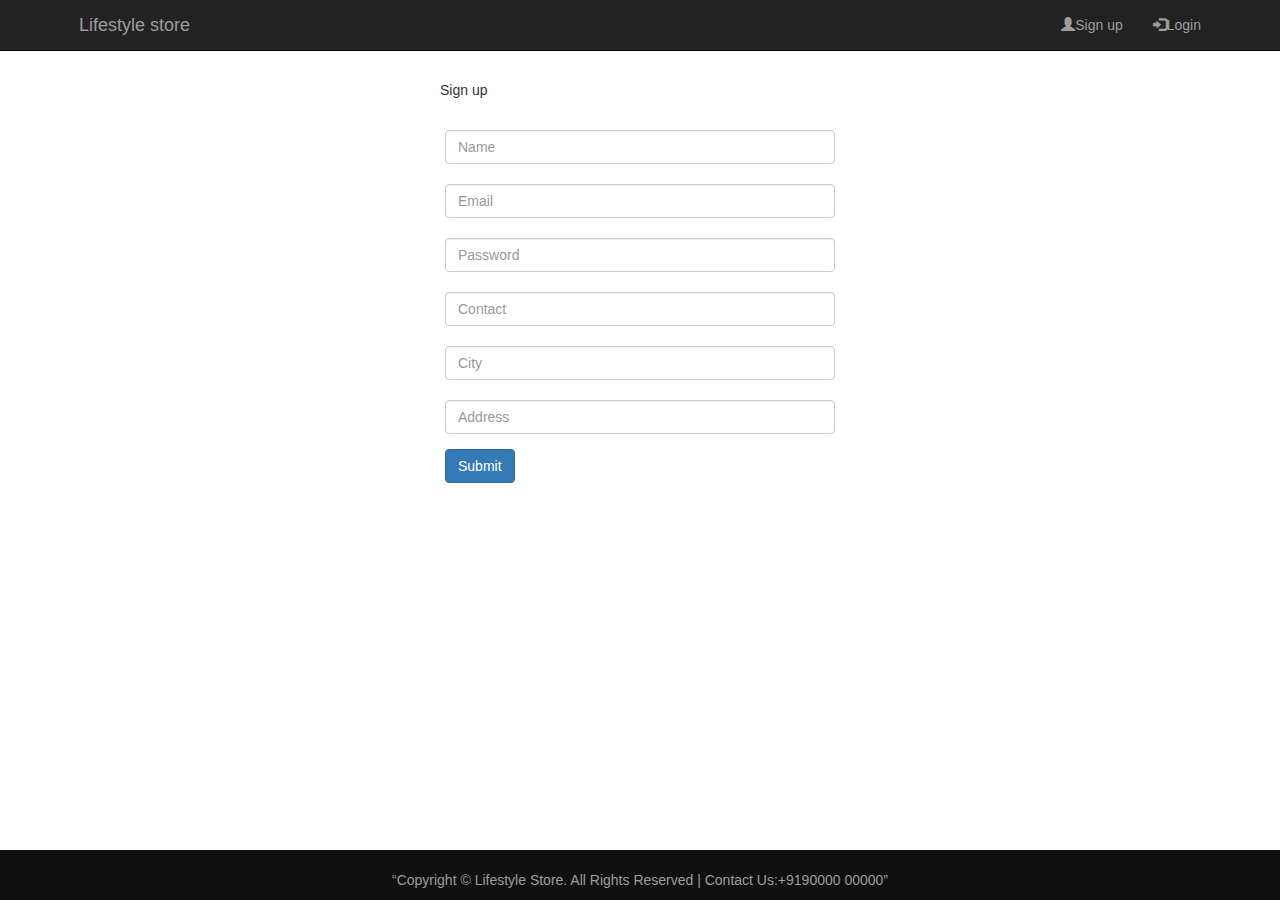
<file: forms.html>
<!DOCTYPE html>
<html>
    <head>
        <title>Sign up</title>
        <!-- Latest compiled and minified CSS -->
        <link rel="stylesheet" href="https://maxcdn.bootstrapcdn.com/bootstrap/3.3.7/css/bootstrap.min.css" >

        <!-- jQuery library -->
        <script src="https://ajax.googleapis.com/ajax/libs/jquery/1.12.4/jquery.min.js"></script>

        <!-- Latest compiled and minified JavaScript -->
        <script src="https://maxcdn.bootstrapcdn.com/bootstrap/3.3.7/js/bootstrap.min.js"></script>
        <meta name="viewport" content="width=device-width, initial-scale=1">
        <link rel="stylesheet" href="Index boot.css">
     </head>
    <body>
        
      <!--NAVIGATION BAR-->
            
      <div class="header">
            <nav class="navbar navbar-inverse navbar-fixed-top">
              <div class="container">
                <div class="navbar-header">
                  <button type="button" class="navbar-toggle" data-toggle="collapse" data-target="#myNavbar">
                    <span class="icon-bar"></span>
                    <span class="icon-bar"></span>
                    <span class="icon-bar"></span>
                  </button>
                  <a href="#" class="navbar-brand">Lifestyle store</a>
                </div>
                <div class="collapse navbar-collapse" id="myNavbar">
                  <ul class="nav navbar-nav navbar-right">
                    <li><a href="#"><span class="glyphicon glyphicon-user"></span>Sign up</a></li>
                    <li><a href="login.html"><span class="glyphicon glyphicon-log-in"></span>Login</a></li>
                  </ul>
              </div>
            </nav>
            </div>
        
        
<!--SIGN UP-->
            
<div class="login">
                <p>Sign up</p>
                  <form class="form""">
                    <div class="form-group">
                      <label for="Name"></label>
                      <input type="text" class="form-control" id="Name" placeholder="Name"/>
                    
                    
                        <label for="email"></label>
                        <input type="email" class="form-control" id="email" placeholder="Email"/>
                      
                    
                      <label for="pwd"></label>
                      <input type="password" class="form-control" id="pwd" placeholder="Password" />
                    
                    
                        <label for="Contact"></label>
                        <input type="tel" class="form-control" id="Contact" placeholder="Contact" />
                      
                      
                        <label for="City"></label>
                        <input type="text" class="form-control" id="City" placeholder="City"/>
                       
                      
                        <label for="Address"></label>
                        <input type="text" class="form-control" id="Address" placeholder="Address"/>
                      </div>
                    <button type="login" class="btn btn-primary">Submit</button>
                  </form>
                
              </div>
        

<!-- Footer -->
<footer>
    <div class="container">
      <p>
        <center>
          “Copyright © Lifestyle Store. All Rights Reserved | Contact Us:+9190000 00000”
        </center>
      </p>
    </div>
  </footer>
</body>
</html>
</file>
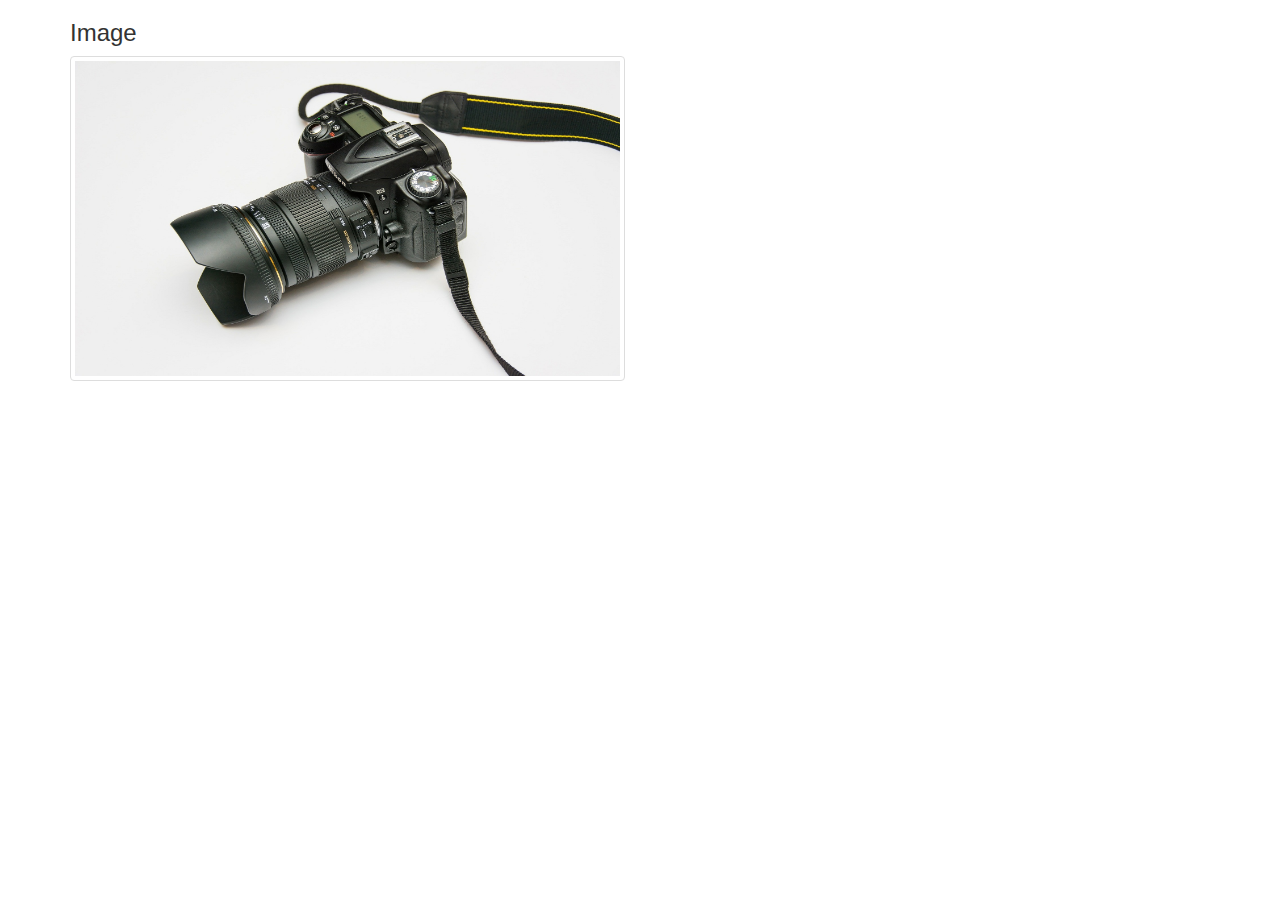
<file: img.html>
<!DOCTYPE html>
<html>
    <head>
        <title>Breakpoints - hidden/visible concept</title>
        <!-- Latest compiled and minified CSS -->
        <link rel="stylesheet" href="https://maxcdn.bootstrapcdn.com/bootstrap/3.3.7/css/bootstrap.min.css" >

        <!-- jQuery library -->
        <script src="https://ajax.googleapis.com/ajax/libs/jquery/1.12.4/jquery.min.js"></script>

        <!-- Latest compiled and minified JavaScript -->
        <script src="https://maxcdn.bootstrapcdn.com/bootstrap/3.3.7/js/bootstrap.min.js"></script>
        <meta name="viewport" content="width=device-width, initial-scale=1">
     <body>
     <div class="container">
          <div class="row">
              <div class="col-xs-6">
                  <h3>Image</h3>
                    <img src="1.jpg" class="img-responsive img-thumbnail"alt="Responsive img">
          </div>
     </div>
    </div>
       
    </body>
    </html>
</file>
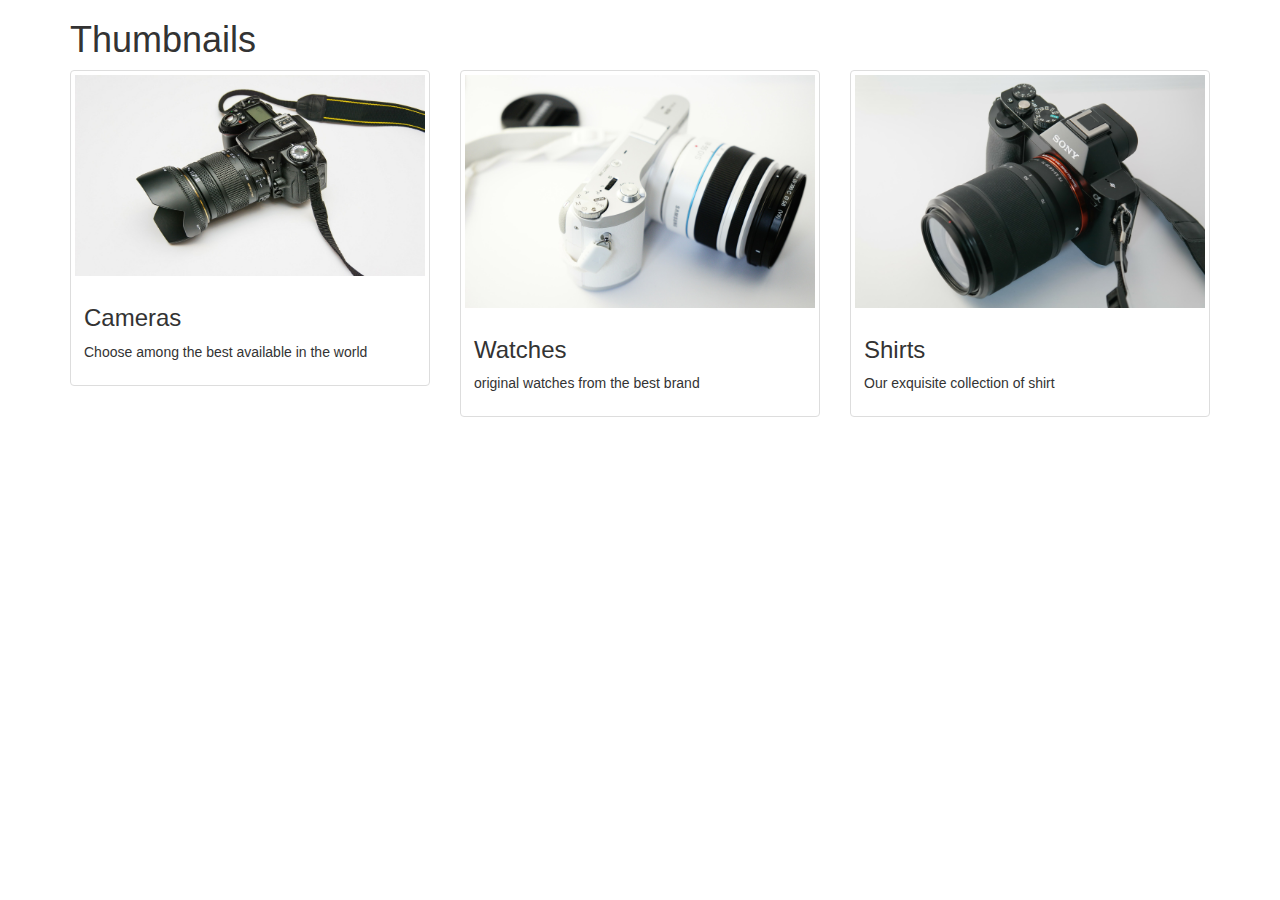
<file: img2.html>
<!DOCTYPE html>
<html>
    <head>
        <title>Breakpoints - hidden/visible concept</title>
        <!-- Latest compiled and minified CSS -->
        <link rel="stylesheet" href="https://maxcdn.bootstrapcdn.com/bootstrap/3.3.7/css/bootstrap.min.css" >

        <!-- jQuery library -->
        <script src="https://ajax.googleapis.com/ajax/libs/jquery/1.12.4/jquery.min.js"></script>

        <!-- Latest compiled and minified JavaScript -->
        <script src="https://maxcdn.bootstrapcdn.com/bootstrap/3.3.7/js/bootstrap.min.js"></script>
        <meta name="viewport" content="width=device-width, initial-scale=1">
     </head>
     <style>
.thumbnail{
   display:block;
   padding:4px;
   margin-bottom:20px;
   line-height: 1.42857143;
   backgound-color: #fff;
   border:1px solid #ddd;
   border-radius: 4px;
   -webkit-transition: border .2s ease-in-out;
        -o-transition: border .2s ease-in-out;
           transition: border .2s ease-in-out;
   }
</style>
     <body>
      <div class="container">
          <h1>Thumbnails</h1>
          <div class="row">
               <div class="col-sm-4">
                   <div class="thumbnail">
                     <img src="1.jpg" alt="Responsive image">
                   <div class="caption">          
                           <h3>Cameras</h3>
                               <p>Choose among the best available in the world</p>
                   </div>
           </div>
    </div>
    <div class="col-sm-4">
                   <div class="thumbnail">
                     <img src="2.jpg" alt="Responsive image">
                   <div class="caption">          
                           <h3>Watches</h3>
                             <p>original watches from the best brand</p>
                   </div>
                   </div>
    </div>
   <div class="col-sm-4">
                   <div class="thumbnail">
                     <img src="3.jpg" alt="Responsive image">
                   <div class="caption">          
                           <h3>Shirts</h3>
                             <p>Our exquisite collection of shirt</p>

                   </div>
                   </div>
                  </div>   
    </body>
    </html>
</file>
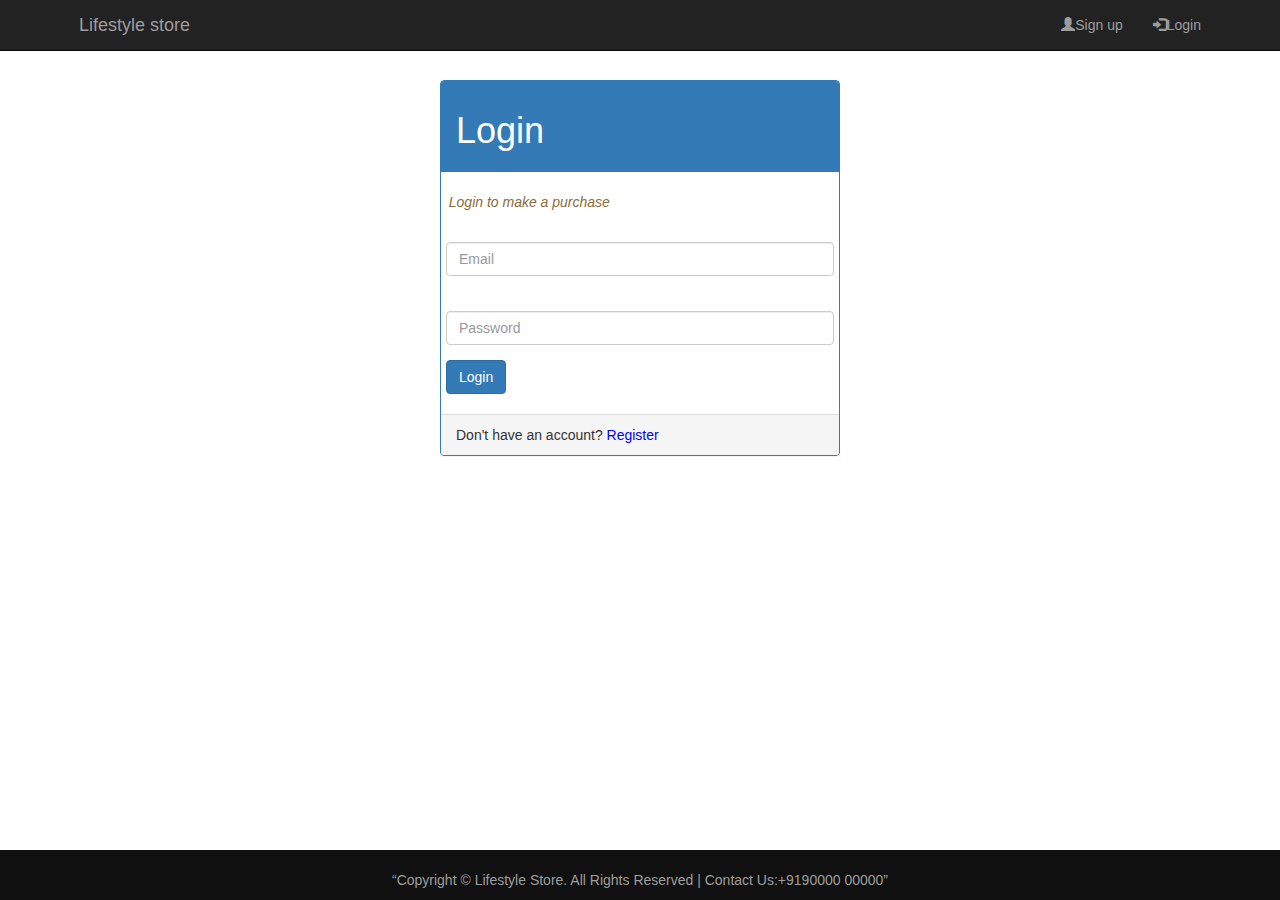
<file: login.html>
<!DOCTYPE html>
<html>
  <head>
    <title>Login Form</title>
    <!-- Latest compiled and minified CSS -->
    <link
      rel="stylesheet"href="https://maxcdn.bootstrapcdn.com/bootstrap/3.3.7/css/bootstrap.min.css"/>

    <!-- jQuery library -->
    <script src="https://ajax.googleapis.com/ajax/libs/jquery/1.12.4/jquery.min.js"></script>

    <!-- Latest compiled and minified JavaScript -->
    <script src="https://maxcdn.bootstrapcdn.com/bootstrap/3.3.7/js/bootstrap.min.js"></script>
    <meta name="viewport" content="width=device-width, initial-scale=1" />
    <link rel="stylesheet" href="indexboot.css">
    
  </head>

  <body>
    <!--NAVIGATIONBAR-->
    <div class="header">
      <nav class="navbar navbar-inverse navbar-fixed-top">
        <div class="container">
          <div class="navbar-header">
            <button type="button" class="navbar-toggle" data-toggle="collapse" data-target="#myNavbar">
              <span class="icon-bar"></span>
              <span class="icon-bar"></span>
              <span class="icon-bar"></span>
            </button>
            <a href="#" class="navbar-brand">Lifestyle store</a>
          </div>
          <div class="collapse navbar-collapse" id="myNavbar">
            <ul class="nav navbar-nav navbar-right">
              <li><a href="forms.html target= "_blank" ><span class="glyphicon glyphicon-user"></span>Sign up</a></li>
              <li><a href="login.html"><span class="glyphicon glyphicon-log-in"></span>Login</a></li>
            </ul>
        </div>
      </nav>
      </div>
    
      <!--LOGIN-->
      
      <div class="login">
      <div class="panel panel-primary">
        <div class="panel-heading"><h1>Login</h1></div>
        <br />
        <p class="text-warning" font-family:> <i>&nbsp Login to make a purchase</i></p>
        <form class="form">
          <div class="form-group">
            <label for="email"></label>
            <input
              type="email"
              class="form-control"
              id="email"
              placeholder="Email"/>
        </div>
          <div class="form-group">
            <label for="pwd"></label>
            <input
              type="password"
              class="form-control"
              id="pwd"
              placeholder="Password"
            />
          </div>

          <button type="login" class="btn btn-primary">Login</button>
          <br />
        </form>
        <br />
        <div class="panel-footer">Don't have an account?
        <a href="forms.html" style="color:blue;">Register</a></div>
      </div>
      <br />
      </div>

<!-- Footer -->
<footer>
    <div class="container">
      <p>
        <center>
          “Copyright © Lifestyle Store. All Rights Reserved | Contact Us:+9190000 00000”
        </center>
      </p>
    </div>
  </footer>
   

</body>
</html>
</file>
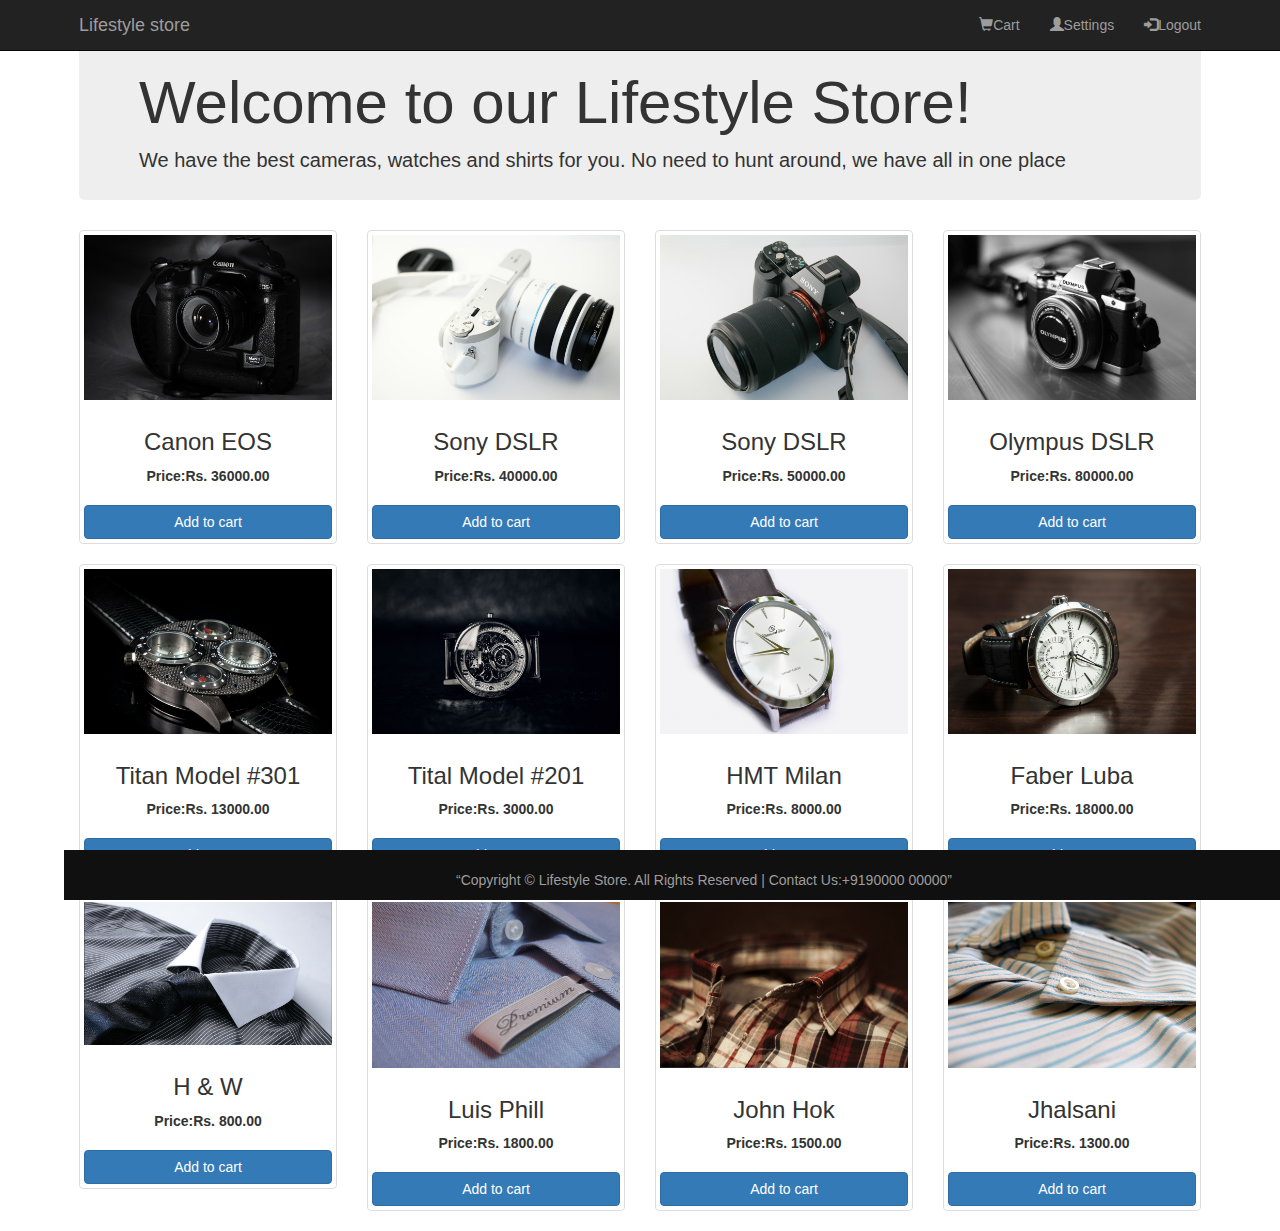
<file: products.html>
<!DOCTYPE html>
<html>
    <head>
        <title>Products</title>
        <!-- Latest compiled and minified CSS -->
        <link rel="stylesheet" href="https://maxcdn.bootstrapcdn.com/bootstrap/3.3.7/css/bootstrap.min.css" >

        <!-- jQuery library -->
        <script src="https://ajax.googleapis.com/ajax/libs/jquery/1.12.4/jquery.min.js"></script>

        <!-- Latest compiled and minified JavaScript -->
        <script src="https://maxcdn.bootstrapcdn.com/bootstrap/3.3.7/js/bootstrap.min.js"></script>
        <meta name="viewport" content="width=device-width, initial-scale=1">
        <link rel="stylesheet" href="Index boot.css">
        </head>
     <body>
       <nav class="navbar navbar-inverse navbar-fixed-top">
             <div class="container">
                <div class="navbar-header">
                    <button type="button" class="navbar-toggle"data-toggle="collapse" data-target="#myNavbar">
                       <span class="icon-bar"></span>
                       <span class="icon-bar"></span>
                       <span class="icon-bar"></span>
                    </button>
                    <a href="#" class="navbar-brand">Lifestyle store</a>
                    </div>
                    <div class="collapse navbar-collapse" id="myNavbar">
                        <ul class="nav navbar-nav navbar-right">
                            <li><a href="cart.html" target="_blank"><span class="glyphicon glyphicon-shopping-cart"></span>Cart</a></li>
                            <li><a href="settings.html"target="_blank"><span class="glyphicon glyphicon-user"></span>Settings</a></li>
                            <li><a href="index boot.html"target="_blank"><span class="glyphicon glyphicon-log-in"></span>Logout</a></li>
                        </ul>
                    </div>
                  </nav>
<!--P r o d u c t s-->
 <div class="container">
     <div class="jumbotron">
         <h1 style="font-size: 60px;">Welcome to our Lifestyle Store!</h1>
         <p style="font-size: 20px;">We have the best cameras, watches and shirts for you. No need to hunt around, we
            have all in one place</p>
     </div>
 </div>   
 
 <div class="container">
    <div class="row">
         <div class="col-md-3">
             <div class="thumbnail">
               <img src="5.jpg" alt="Responsive image">
             <div class="caption">          
                     <h3>Canon EOS</h3>
                         <p>Price:Rs. 36000.00  </p>
             </div>
             <a href="cart.html" target="_blank"><button class= "btn btn-primary btn-block">Add to cart</button></a>
     </div>
</div>

<div class="col-md-3">
             <div class="thumbnail">
               <img src="2.jpg" alt="Responsive image">
             <div class="caption">          
                     <h3>Sony DSLR</h3>
                       <p>Price:Rs. 40000.00 </p>
             </div>
             <a href="cart.html" target="_blank"><button class="btn btn-primary btn-block">Add to cart</button></a>
             </div>
</div>

<div class="col-md-3">
             <div class="thumbnail">
               <img src="3.jpg" alt="Responsive image">
             <div class="caption">          
                     <h3>Sony DSLR</h3>
                       <p>Price:Rs. 50000.00</p>

             </div>
             <a href="cart.html" target="_blank"><button class="btn btn-primary btn-block">Add to cart</button></a>
             </div>
            </div>  
            
<div class="col-md-3">
                <div class="thumbnail">
                  <img src="4.jpg" alt="Responsive image">
                <div class="caption">          
                        <h3>Olympus DSLR</h3>
                          <p>Price:Rs. 80000.00</p>
   
                </div>
                <a href="cart.html" target="_blank"><button class="btn btn-primary btn-block">Add to cart</button></a>
                </div>
               </div>  
<div class="col-md-3">
                <div class="thumbnail">
                  <img src="9.jpg" alt="Responsive image">
                <div class="caption">          
                        <h3>Titan Model #301</h3>
                          <p>Price:Rs. 13000.00</p>
   
                </div>
                <a href="cart.html" target="_blank"><button class="btn btn-primary btn-block">Add to cart</button></a>
                </div>
               </div>  
<div class="col-md-3">
                <div class="thumbnail">
                  <img src="10.jpg" alt="Responsive image">
                <div class="caption">          
                        <h3>Tital Model #201</h3>
                          <p>Price:Rs. 3000.00</p>
   
                </div>
                <a href="cart.html" target="_blank"><button class="btn btn-primary btn-block">Add to cart</button></a>
                </div>
               </div>  
<div class="col-md-3">
                <div class="thumbnail">
                  <img src="11.jpg" alt="Responsive image">
                <div class="caption">          
                        <h3>HMT Milan</h3>
                          <p>Price:Rs. 8000.00</p>
                          
   
                </div>
                <a href="cart.html" target="_blank"><button class="btn btn-primary btn-block">Add to cart</button></a>
                </div>
               </div>  
<div class="col-md-3">
                <div class="thumbnail">
                  <img src="12.jpg" alt="Responsive image">
                <div class="caption">          
                        <h3>Faber Luba</h3>
                          <p>Price:Rs. 18000.00</p>
   
                </div>
                <a href="cart.html" target="_blank"><button class="btn btn-primary btn-block">Add to cart</button></a>
                </div>
               </div>  
<div class="col-md-3">
                <div class="thumbnail">
                  <img src="8.jpg" alt="Responsive image">
                <div class="caption">          
                        <h3>H & W</h3>
                          <p>Price:Rs. 800.00</p>
   
                </div>
                <a href="cart.html" target="_blank"><button class="btn btn-primary btn-block">Add to cart</button></a>
                </div>
               </div>  
<div class="col-md-3">
                <div class="thumbnail">
                  <img src="6.jpg" alt="Responsive image">
                <div class="caption">          
                        <h3>Luis Phill</h3>
                          <p>Price:Rs. 1800.00</p>
   
                </div>
                <a href="cart.html" target="_blank"><button class="btn btn-primary btn-block">Add to cart</button></a>
                </div>
               </div>  
<div class="col-md-3">
                <div class="thumbnail">
                  <img src="13.jpg" alt="Responsive image">
                <div class="caption">          
                        <h3>John Hok</h3>
                          <p>Price:Rs. 1500.00</p>
   
                </div>
                <a href="cart.html" target="_blank"><button class="btn btn-primary btn-block">Add to cart</button></a>
                </div>
               </div>  
<div class="col-md-3">
                <div class="thumbnail">
                  <img src="14.jpg" alt="Responsive image">
                <div class="caption">          
                        <h3>Jhalsani</h3>
                          <p>Price:Rs. 1300.00</p>
   
                </div>
                <a href="cart.html" target="_blank"><button class="btn btn-primary btn-block">Add to cart</button></a>
                </div>
               </div>  

                  
                  <!-- Footer -->
<footer>
    <div class="container">
      <p>
        <center>
          “Copyright © Lifestyle Store. All Rights Reserved | Contact Us:+9190000 00000”
        </center>
      </p>
    </div>
  </footer>
</body>
</html>
</file>
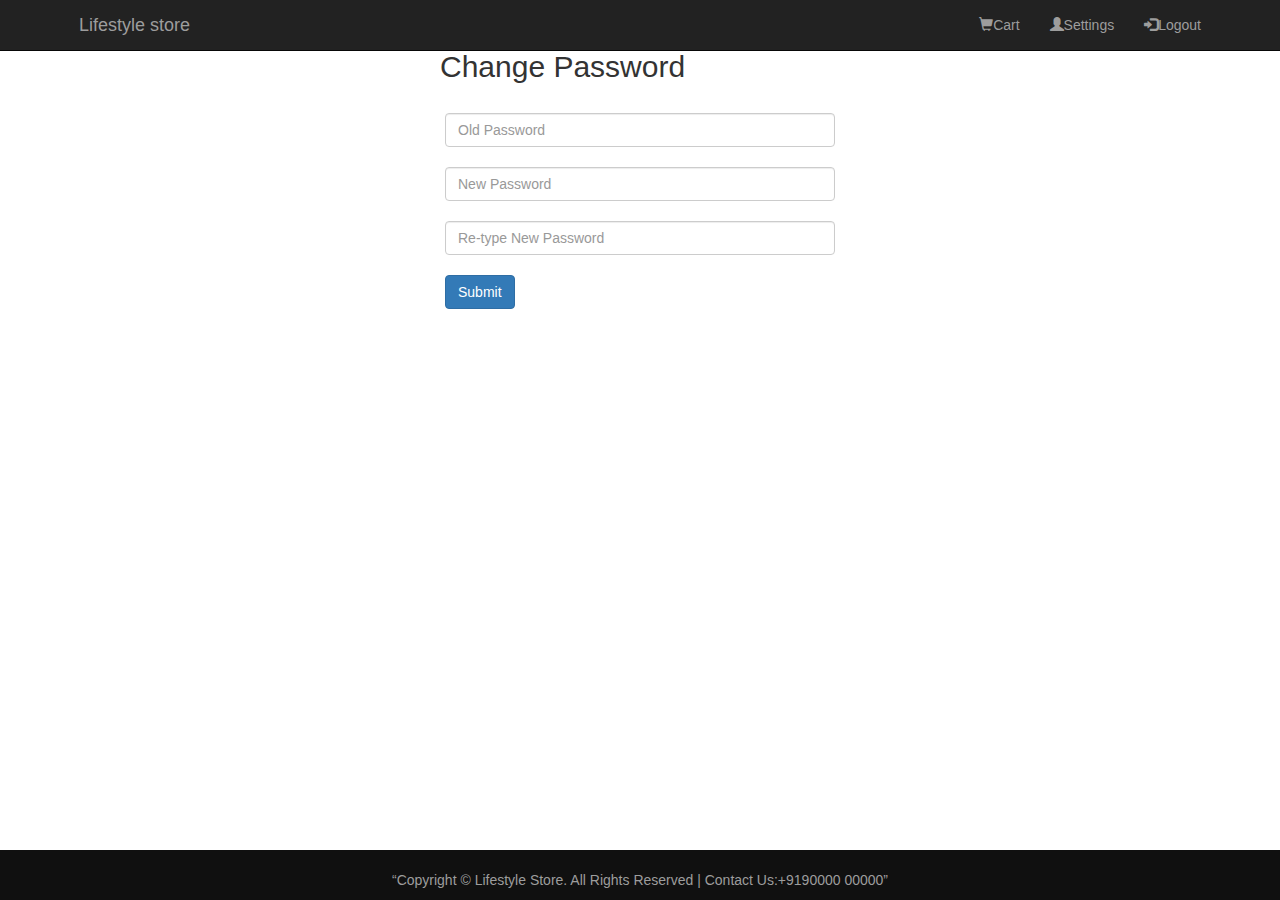
<file: settings.html>
<!DOCTYPE html>
<html>
    <head>
        <title>Settings</title>
        <!-- Latest compiled and minified CSS -->
        <link rel="stylesheet" href="https://maxcdn.bootstrapcdn.com/bootstrap/3.3.7/css/bootstrap.min.css" >

        <!-- jQuery library -->
        <script src="https://ajax.googleapis.com/ajax/libs/jquery/1.12.4/jquery.min.js"></script>

        <!-- Latest compiled and minified JavaScript -->
        <script src="https://maxcdn.bootstrapcdn.com/bootstrap/3.3.7/js/bootstrap.min.js"></script>
        <meta name="viewport" content="width=device-width, initial-scale=1">
        <link rel="stylesheet" href="Index boot.css">
        </head>
     <body>
       <nav class="navbar navbar-inverse navbar-fixed-top">
             <div class="container">
                <div class="navbar-header">
                    <button type="button" class="navbar-toggle"data-toggle="collapse" data-target="#myNavbar">
                       <span class="icon-bar"></span>
                       <span class="icon-bar"></span>
                       <span class="icon-bar"></span>
                    </button>
                    <a href="#" class="navbar-brand">Lifestyle store</a>
                    </div>
                    <div class="collapse navbar-collapse" id="myNavbar">
                        <ul class="nav navbar-nav navbar-right">
                            <li><a href="#"><span class="glyphicon glyphicon-shopping-cart"></span>Cart</a></li>
                            <li><a href="#"><span class="glyphicon glyphicon-user"></span>Settings</a></li>
                            <li><a href="#"><span class="glyphicon glyphicon-log-in"></span>Logout</a></li>
                        </ul>
                    </div>
                  </nav>
                 
                  <!--CHANGE PASSWORD-->
    <div class="login">
            <h2>Change Password</h2>
            <form class="form">
                
                    <label for="pwd"></label>
                    <input type="password" class="form-control" id="pwd" placeholder="Old Password" />
                
                
                    <label for="pwd"></label>
                    <input type="password" class="form-control" id="pwd" placeholder="New Password" />
                
                
                    <label for="pwd"></label>
                    <input type="password" class="form-control" id="pwd" placeholder="Re-type New Password" />
                <br />
                <button type="login" class="btn btn-primary">Submit</button>
            </form>
    </div>

    <!-- Footer -->
<footer>
    <div class="container">
      <p>
        <center>
          “Copyright © Lifestyle Store. All Rights Reserved | Contact Us:+9190000 00000”
        </center>
      </p>
    </div>
  </footer>
</body>
</html>
</file>
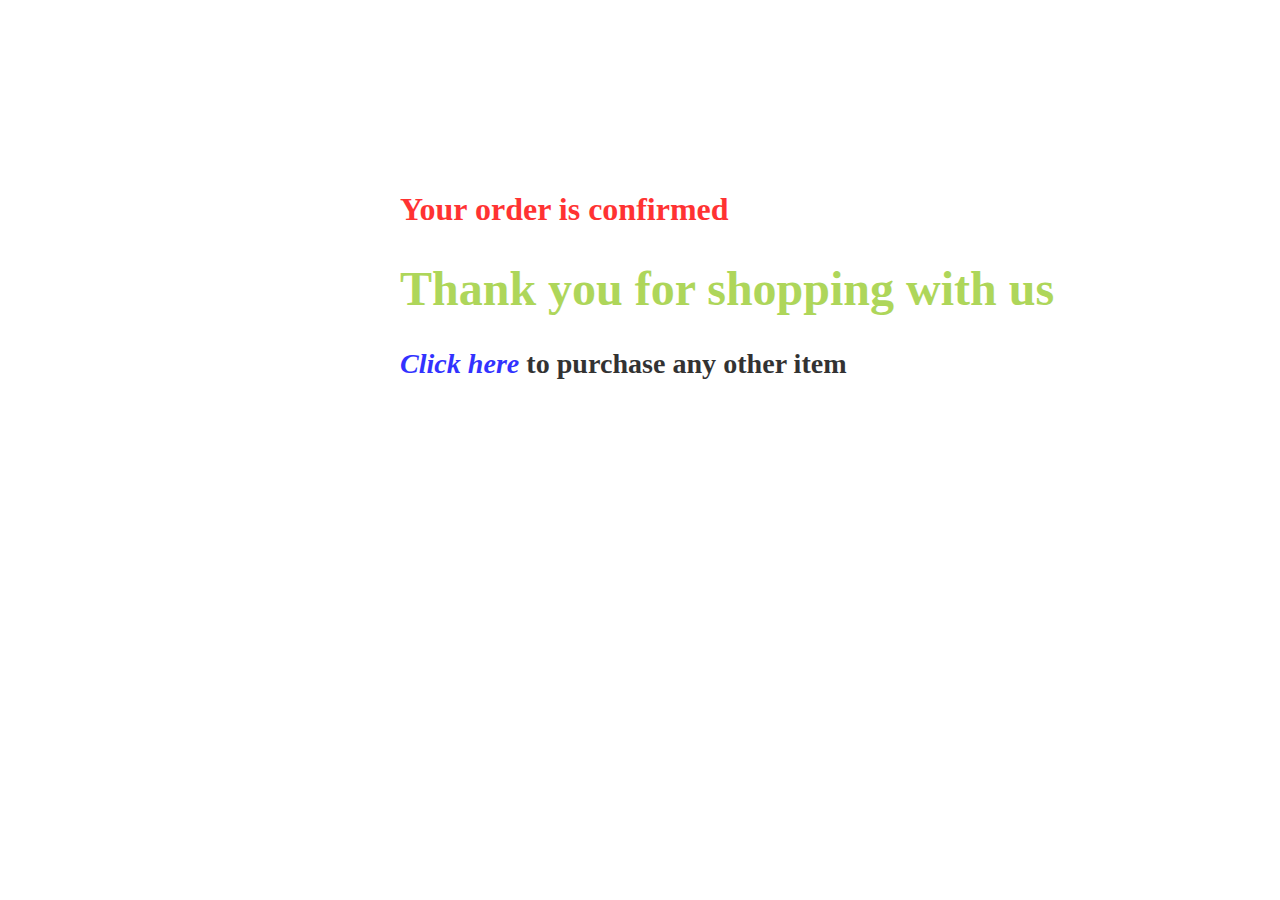
<file: success.html>
<!DOCTYPE html>
<html>
  <head>
    <title>Success Page</title>
    <link rel="stylesheet" href="Index boot.css" />
  </head>
  <body>
    <div class="successbg">
      <div class="confirmation">
        <h1>Your order is confirmed</h1>
        <div class="conf2">
          <h1 style="color: yellowgreen">Thank you for shopping with us</h1>
          <h3 style="color: black">
            <i><a href="product.html" style="color: blue">Click here</a></i> to
            purchase any other item
          </h3>
        </div>
      </div>
    </div>
  </body>
</html>
</file>
<file: Index boot.css>
body {
  width: 100%;
  height: 100%;
  margin: 0;
}
a {
  text-decoration: none;
  background-color: transparent;
  color: #ededed;
}
.header {
  background-color: #000;
  color: #fff;
  border-color: #080808;
  min-height: 50px;
  border: 1px solid transparent;
}
.inner-header {
  width: 80%;
  margin: auto;
}
.logo {
  float: left;
  height: 50px;
  padding: 15px;
  font-size: 20px;
  font-weight: bold;
}
.header-link {
  float: right;
  font-size: 14px;
  height: 50px;
  padding: 15px 15px;
  font-size: 16px;
  font-weight: bold;
}
.content {
  min-height: 600px;
}
.banner-image {
  padding-bottom: 75px;
  margin-bottom: 20px;
  text-align: center;
  color: #f8f8f8;
  background: url("intro-bg_1") no-repeat center;
  background-size: cover;
}
.inner-banner-image {
  height: 500px;
  padding-top: 12%;
  width: 80%;
  margin: auto;
}
.banner_content {
  position: relative;
  padding-top: 6%;
  padding-bottom: 6%;
  padding-left: 23%;
  overflow: hidden;
  margin: auto;
  background-color: rgba(0, 0, 0, 0.7);
  max-width: 660px;
}
.button {
  color: #fff;
  background-color: #c9302c;
  border-color: #ac2925;
  box-shadow: inset 0 3px 5px rgba(0, 0, 0, 0.125);
  padding: 10px 16px;
  font-size: 18px;
  border-radius: 6px;
}
.container {
  width: 90%;
  margin: auto;
  overflow: hidden;
  position: center;
}
.items {
  width: 30%;
  display: block;
  padding: 4px;
  margin-bottom: 20px;
  line-height: 1.42857143;
  background-color: #fff;
  border: 1px solid #ddd;
  border-radius: 4px;
  float: left;
  margin-left: 1%;
}
.thumbnail {
  display: block;
  max-width: 100%;
  height: auto;
}
.caption {
  color: #000;
  padding: 0px 10px 10px;
  font-weight: bold;
  text-align: center;
}
footer {
  padding: 10px 0px;
  background-color: #101010;
  color: #9d9d9d;
  bottom: 0;
  height: 50px;
  width: 100%;
  position: fixed;
}
.thumbnail {
  display: block;
  padding: 4px;
  margin-bottom: 20px;
  line-height: 1.42857143;
  backgound-color: #fff;
  border: 1px solid #ddd;
  border-radius: 4px;
  -webkit-transition: border 0.2s ease-in-out;
  -o-transition: border 0.2s ease-in-out;
  transition: border 0.2s ease-in-out;
}
.confirmation {
  height: 100px;
  width: 400px;
  margin: 0px;
  padding-top: 120px;
  padding-right: 200px;
  padding-left: 400px;
  opacity: 0.8;
  color: red;
}
.conf2 {
  height: 100px;
  width: 800px;
  margin: 0px;
  padding-right: 400px;
  font-size: 24px;
}
.successbg {
  height: 100px;
  width: 400px;
  margin: 0px;
  padding-top: 50px;
  padding-right: 300px;
}
.login {
  height: 400px;
  width: 400px;
  padding-top: 30px;
  padding-bottom: 150px;
  margin: auto;
  position: relative;
  border-color: white;
}
.form {
  padding-left: 5px;
  padding-right: 5px;
}
.tablestyle {
  height: 400px;
  width: 600px;
  padding-top: 100px;
  padding-bottom: 150px;
  margin: auto;
  position: relative;
  border-color: white;
}
table,
th,
td {
  border: 1px solid black;
  border-collapse: collapse;
  height: 50px;
  weight: 800px;
  text-align: center;
}
.jumbotron {
  height: 200px;
  font-size: 10px;
  padding-top: 50px;
  width: auto;
}
</file>
<file: indexboot.css>
body {
  width: 100%;
  height: 100%;
  margin: 0;
}
a {
  text-decoration: none;
  background-color: transparent;
  color: #ededed;
}
.header {
  background-color: #000;
  color: #fff;
  border-color: #080808;
  min-height: 50px;
  border: 1px solid transparent;
}
.inner-header {
  width: 80%;
  margin: auto;
}
.logo {
  float: left;
  height: 50px;
  padding: 15px;
  font-size: 20px;
  font-weight: bold;
}
.header-link {
  float: right;
  font-size: 14px;
  height: 50px;
  padding: 15px 15px;
  font-size: 16px;
  font-weight: bold;
}
.content {
  min-height: 600px;
}
.banner-image {
  padding-bottom: 75px;
  margin-bottom: 20px;
  text-align: center;
  color: #f8f8f8;
  background: url("intro-bg_1") no-repeat center;
  background-size: cover;
}
.inner-banner-image {
  height: 500px;
  padding-top: 12%;
  width: 80%;
  margin: auto;
}
.banner_content {
  position: relative;
  padding-top: 6%;
  padding-bottom: 6%;
  padding-left: 23%;
  overflow: hidden;
  margin: auto;
  background-color: rgba(0, 0, 0, 0.7);
  max-width: 660px;
}
.button {
  color: #fff;
  background-color: #c9302c;
  border-color: #ac2925;
  box-shadow: inset 0 3px 5px rgba(0, 0, 0, 0.125);
  padding: 10px 16px;
  font-size: 18px;
  border-radius: 6px;
}
.container {
  width: 90%;
  margin: auto;
  overflow: hidden;
  position: center;
}
.items {
  width: 30%;
  display: block;
  padding: 4px;
  margin-bottom: 20px;
  line-height: 1.42857143;
  background-color: #fff;
  border: 1px solid #ddd;
  border-radius: 4px;
  float: left;
  margin-left: 1%;
}
.thumbnail {
  display: block;
  max-width: 100%;
  height: auto;
}
.caption {
  color: #000;
  padding: 0px 10px 10px;
  font-weight: bold;
  text-align: center;
}
footer {
  padding: 10px 0px;
  background-color: #101010;
  color: #9d9d9d;
  bottom: 0;
  height: 50px;
  width: 100%;
  position: fixed;
}
.thumbnail {
  display: block;
  padding: 4px;
  margin-bottom: 20px;
  line-height: 1.42857143;
  backgound-color: #fff;
  border: 1px solid #ddd;
  border-radius: 4px;
  -webkit-transition: border 0.2s ease-in-out;
  -o-transition: border 0.2s ease-in-out;
  transition: border 0.2s ease-in-out;
}
.confirmation {
  height: 100px;
  width: 400px;
  margin: 0px;
  padding-top: 120px;
  padding-right: 200px;
  padding-left: 400px;
  opacity: 0.8;
  color: red;
}
.conf2 {
  height: 100px;
  width: 800px;
  margin: 0px;
  padding-right: 400px;
  font-size: 24px;
}
.successbg {
  height: 100px;
  width: 400px;
  margin: 0px;
  padding-top: 50px;
  padding-right: 300px;
}
.login {
  height: 400px;
  width: 400px;
  padding-top: 30px;
  padding-bottom: 150px;
  margin: auto;
  position: relative;
  border-color: white;
}
.form {
  padding-left: 5px;
  padding-right: 5px;
}
.tablestyle {
  height: 400px;
  width: 600px;
  padding-top: 100px;
  padding-bottom: 150px;
  margin: auto;
  position: relative;
  border-color: white;
}
table,
th,
td {
  border: 1px solid black;
  border-collapse: collapse;
  height: 50px;
  weight: 800px;
  text-align: center;
}
.jumbotron {
  height: 200px;
  font-size: 10px;
  padding-top: 50px;
  width: auto;
}
</file>
